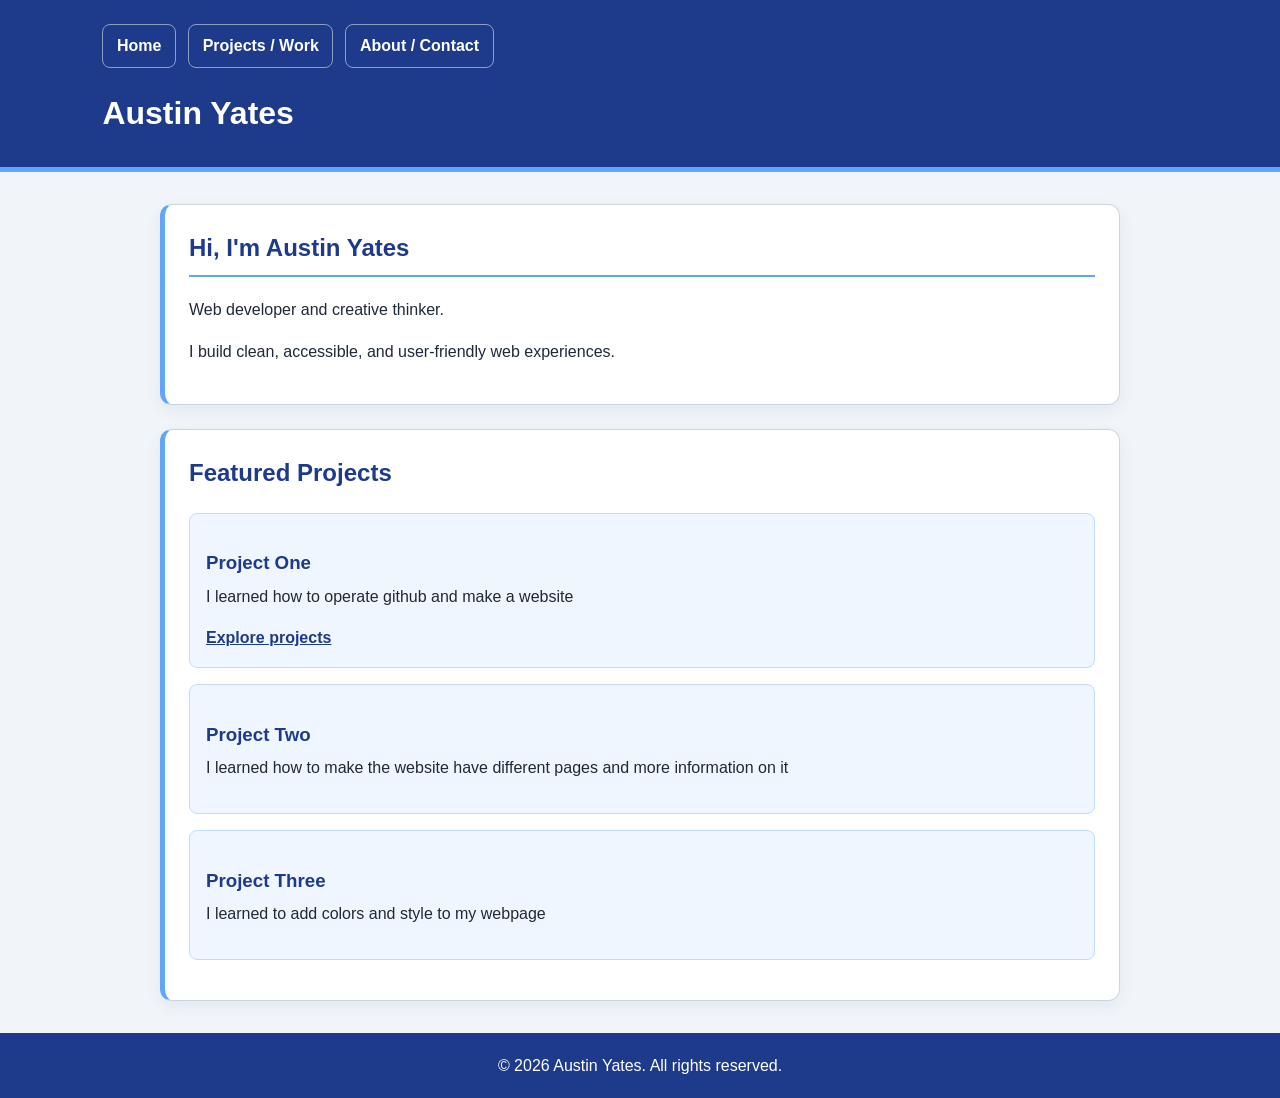
<file: index.html>
<!DOCTYPE html>
<html lang="en">
<head>
<meta charset="UTF-8">
<meta name="viewport" content="width=device-width, initial-scale=1.0">
<title>Home | Austin Yates</title>
<link rel="stylesheet" href="styles.css">
</head>
<body>
<header><nav aria-label="Main navigation"><a href="index.html">Home</a><a href="projects.html">Projects / Work</a><a href="about.html">About / Contact</a></nav><h1>Austin Yates</h1></header>
<main>
<section><h2 id="intro-heading">Hi, I'm Austin Yates</h2><p>Web developer and creative thinker.</p><p>I build clean, accessible, and user-friendly web experiences.</p></section>
<section><h2>Featured Projects</h2>
<article><h3>Project One</h3><p>I learned how to operate github and make a website </p><a class="project-link" href="projects.html">Explore projects</a></article>
<article><h3>Project Two</h3><p>  I learned how to make the website have different pages and more information on it</p></article>
<article><h3>Project Three</h3><p> I learned to add colors and style to my webpage </p></article>
</section></main>
<footer><p>&copy; 2026 Austin Yates. All rights reserved.</p></footer>
</body></html>
</file>
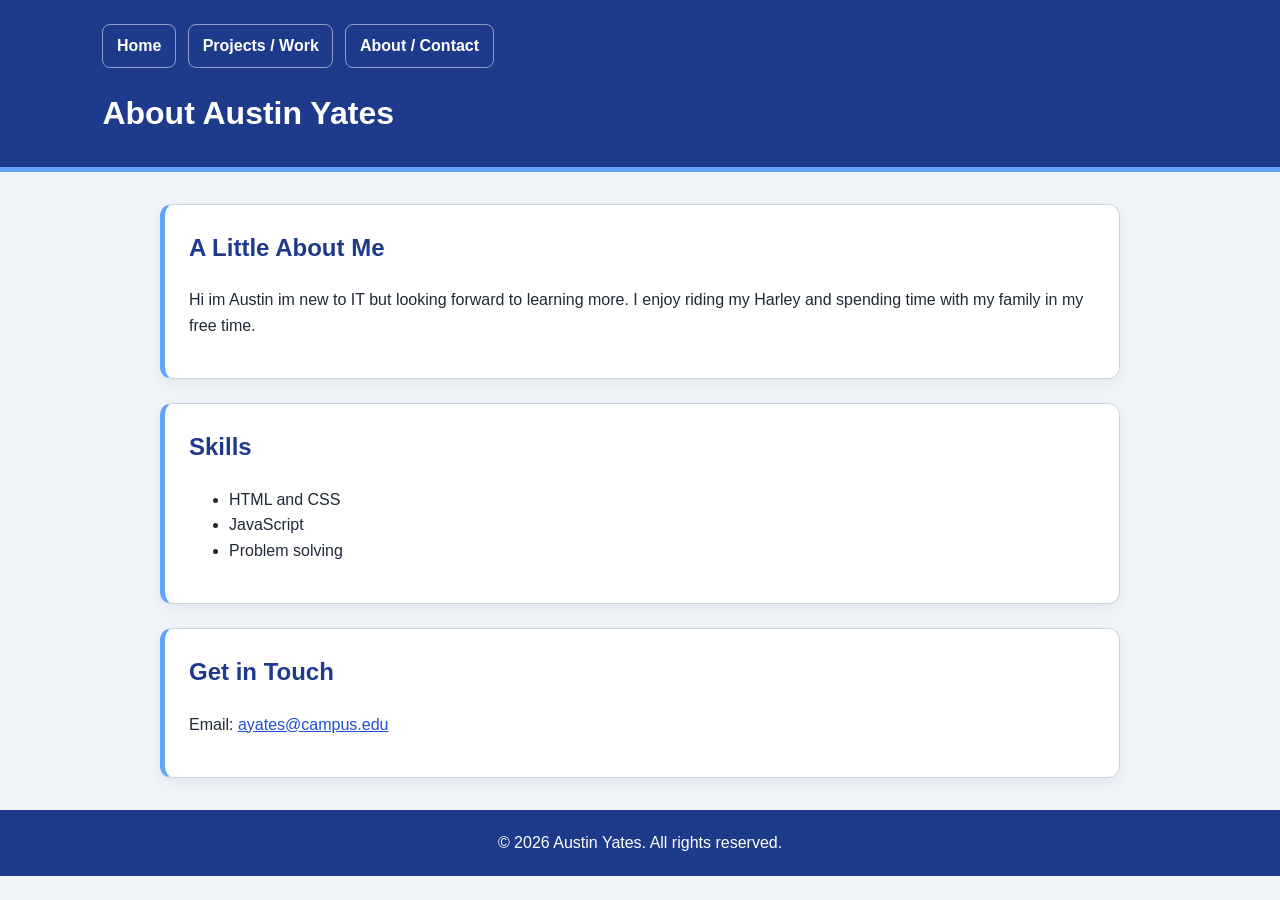
<file: about.html>
<!DOCTYPE html>
<html lang="en"><head><meta charset="UTF-8"><meta name="viewport" content="width=device-width, initial-scale=1.0"><title>About / Contact | Austin Yates</title><link rel="stylesheet" href="styles.css"></head>
<body><header><nav aria-label="Main navigation"><a href="index.html">Home</a><a href="projects.html">Projects / Work</a><a href="about.html">About / Contact</a></nav><h1>About Austin Yates</h1></header>
<main><section><h2>A Little About Me</h2><p>Hi im Austin im new to IT but looking forward to learning more. I enjoy riding my Harley and spending time with my family in my free time. </p></section><section><h2>Skills</h2><ul><li>HTML and CSS</li><li>JavaScript</li><li>Problem solving</li></ul></section><section><h2>Get in Touch</h2><p>Email: <a href="mailto:austin@example.com">ayates@campus.edu</p></a></p></section></main>
<footer><p>&copy; 2026 Austin Yates. All rights reserved.</p></footer></body></html>
</file>
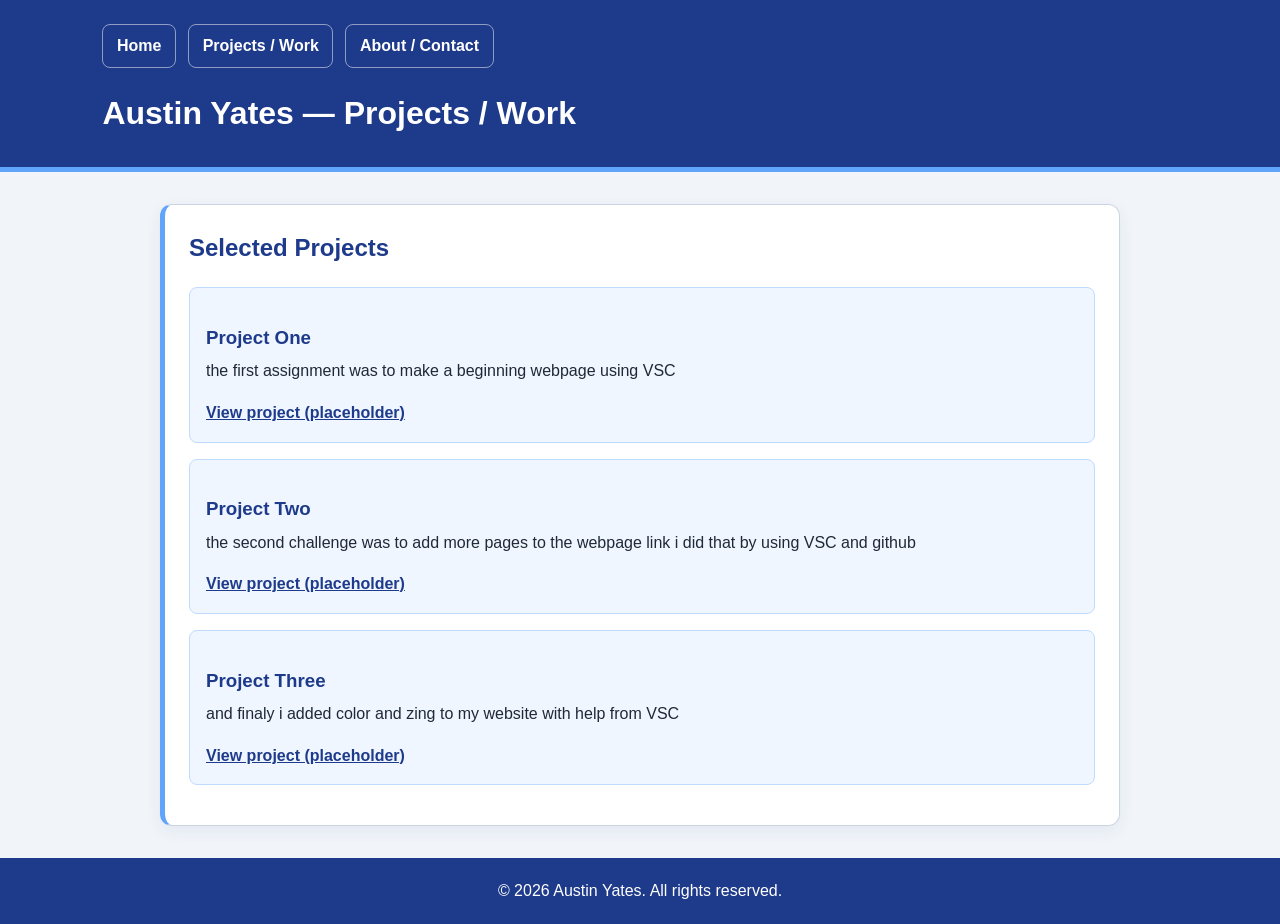
<file: projects.html>
<!DOCTYPE html>
<html lang="en"><head><meta charset="UTF-8"><meta name="viewport" content="width=device-width, initial-scale=1.0"><title>Projects / Work | Austin Yates</title><link rel="stylesheet" href="styles.css"></head>
<body><header><nav aria-label="Main navigation"><a href="index.html">Home</a><a href="projects.html">Projects / Work</a><a href="about.html">About / Contact</a></nav><h1>Austin Yates — Projects / Work</h1></header>
<main><section><h2>Selected Projects</h2><article><h3>Project One</h3><p>the first assignment was to make a beginning webpage using VSC</p><a class="project-link" href="#">View project (placeholder)</a></article><article><h3>Project Two</h3><p>the second challenge was to  add more pages to the webpage link i did that by using VSC and github </p><a class="project-link" href="#">View project (placeholder)</a></article><article><h3>Project Three</h3><p>and finaly i added color and zing to my website with help from VSC</p><a class="project-link" href="#">View project (placeholder)</a></article></section></main>
<footer><p>&copy; 2026 Austin Yates. All rights reserved.</p></footer></body></html>
</file>
<file: styles.css>
/* Austin Yates portfolio styles */
:root {
  --navy: #1E3A8A;
  --blue: #60A5FA;
  --page: #F1F5F9;
  --text: #1F2937;
  --white: #FFFFFF;
}
* { box-sizing: border-box; }
body {
  margin: 0;
  padding: 0;
  background: var(--page);
  color: var(--text);
  font-family: Inter, Arial, sans-serif;
  line-height: 1.6;
}
header {
  margin: 0;
  padding: 1.5rem 8%;
  background: var(--navy);
  color: var(--white);
  border-bottom: 5px solid var(--blue);
}
header h1 { margin: 1.25rem 0 0.25rem; font-family: Poppins, Arial, sans-serif; }
nav { display: flex; flex-wrap: wrap; gap: 0.75rem; }
nav a {
  padding: 0.5rem 0.85rem;
  border: 1px solid rgba(255,255,255,.5);
  border-radius: 0.5rem;
  color: var(--white);
  text-decoration: none;
  font-weight: bold;
}
nav a:hover, nav a:focus { background: var(--blue); color: var(--navy); }
main { width: min(100% - 2rem, 960px); margin: 2rem auto; }
section {
  margin: 0 0 1.5rem;
  padding: 1.5rem;
  background: var(--white);
  border: 1px solid #CBD5E1;
  border-left: 5px solid var(--blue);
  border-radius: 0.75rem;
  box-shadow: 0 5px 16px rgba(30,58,138,.07);
}
h2 { margin-top: 0; color: var(--navy); font-family: Poppins, Arial, sans-serif; }
h3 { margin-bottom: .35rem; color: var(--navy); }
p { margin: 0 0 1rem; }
article { margin: 1rem 0; padding: 1rem; border: 1px solid #BFDBFE; border-radius: .5rem; background: #EFF6FF; }
.project-link { color: var(--navy); font-weight: bold; }
#intro-heading { padding-bottom: .5rem; border-bottom: 2px solid var(--blue); }
a { color: #1D4ED8; }
footer { margin-top: 2rem; padding: 1.25rem 8%; background: var(--navy); color: var(--white); text-align: center; }
footer p { margin: 0; }
@media (max-width: 600px) {
  header { padding: 1.25rem 1rem; }
  main { width: min(100% - 1rem, 960px); margin: 1rem auto; }
  section { padding: 1rem; }
}
</file>
